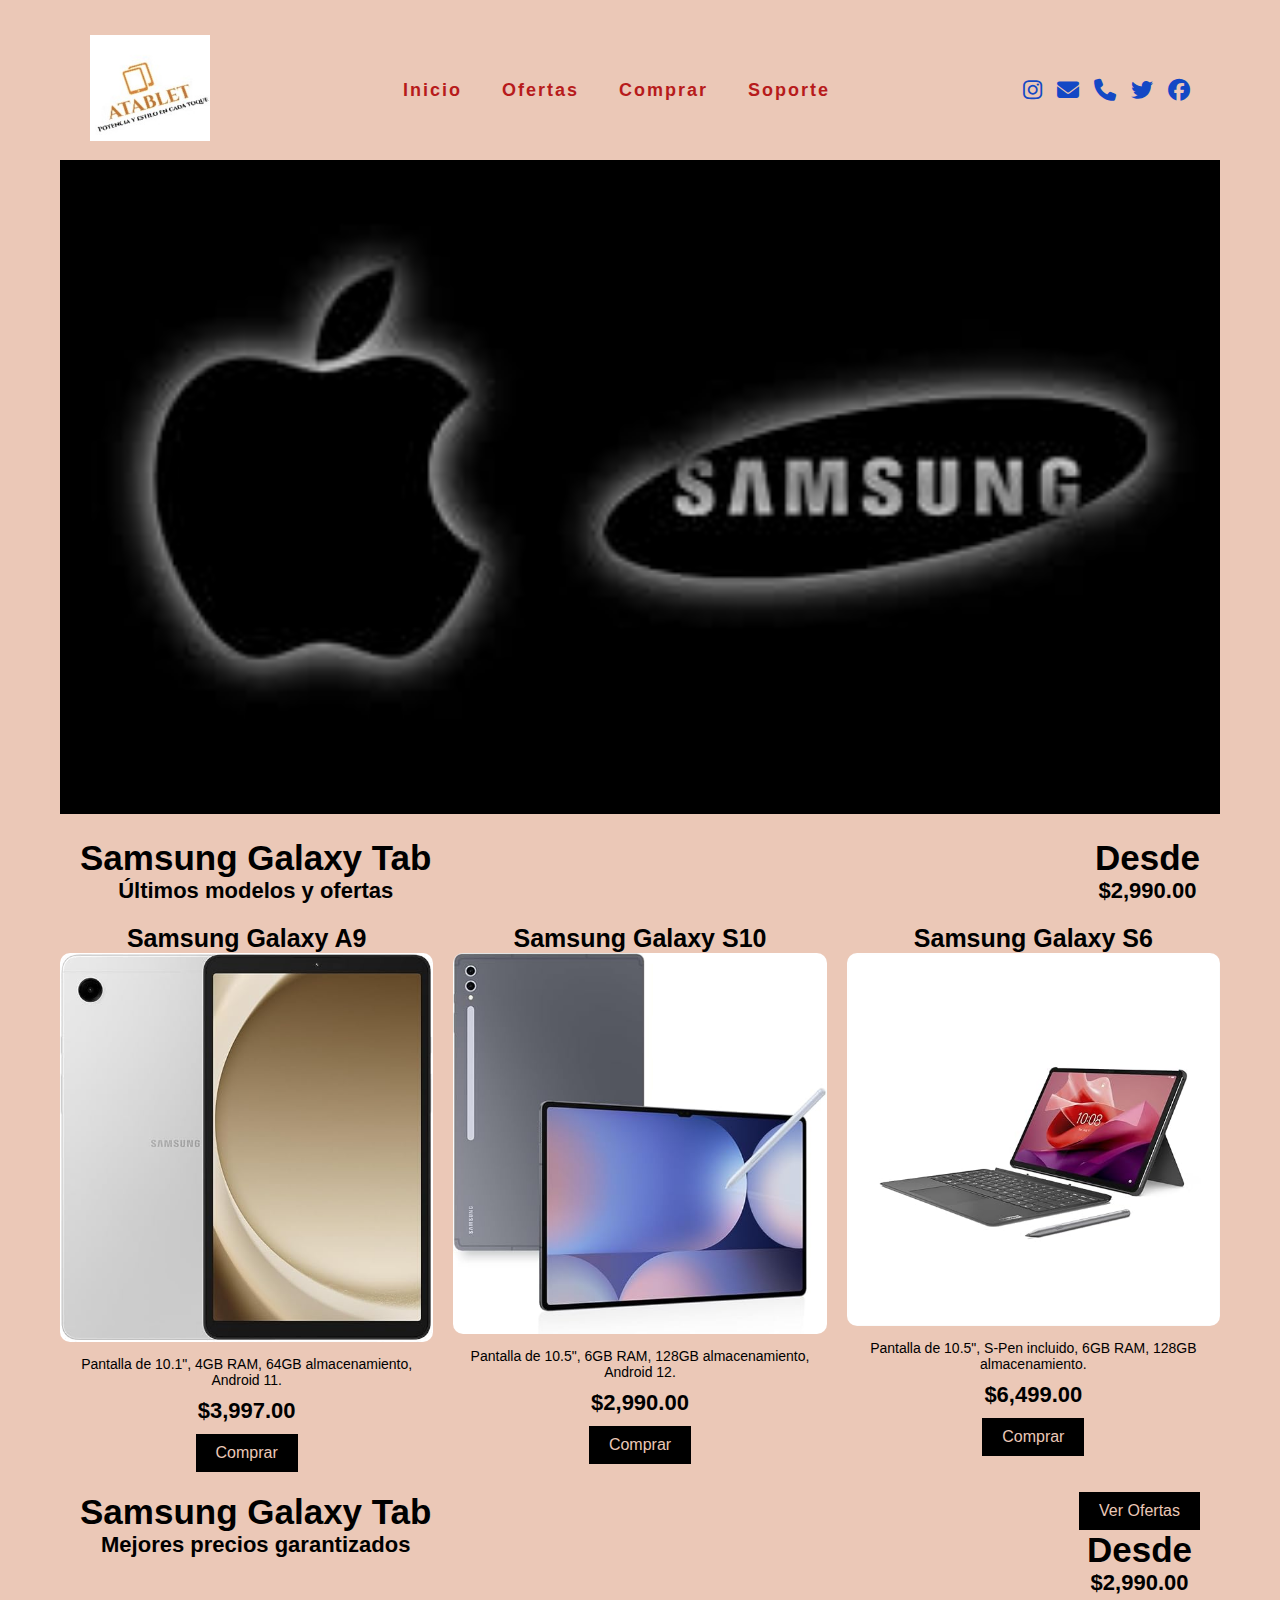
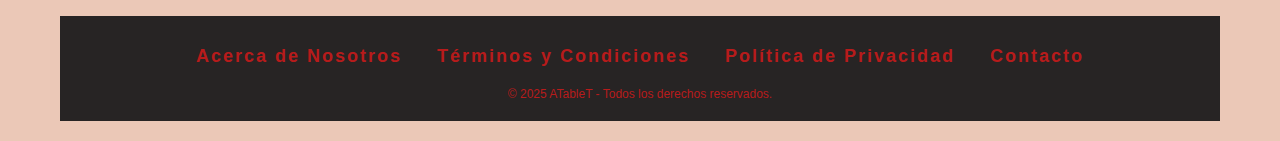
<file: ATablet.html>
<!DOCTYPE html>
<html lang="es">
<head>
    <meta charset="UTF-8">
    <meta name="viewport" content="width=device-width, initial-scale=1.0">
    <title>ATableT</title>
    <link rel="stylesheet" href="Css/atablet.css">
    <link rel="stylesheet" href="https://cdnjs.cloudflare.com/ajax/libs/font-awesome/6.5.1/css/all.min.css">
</head>
<body>

    <div class="contenedor">
        <!-- 🔹 Menú de navegación -->
        <nav class="menu-nav">
            <div class="logo">
                <img src="Imagenes/logo.jpg" alt="Logo ATableT">
            </div>
            <div class="menu">
                <a href="#" class="enlace">Inicio</a>
                <a href="#" class="enlace">Ofertas</a>
                <a href="#" class="enlace">Comprar</a>
                <a href="#" class="enlace">Soporte</a>
            </div>
            <div class="redes">
                <i class="fa-brands fa-instagram"></i>
                <i class="fa-solid fa-envelope"></i>
                <i class="fa-solid fa-phone"></i>
                <i class="fa-brands fa-twitter"></i>
                <i class="fa-brands fa-facebook"></i>
            </div>
        </nav>

        <!-- 🔹 Imagen principal -->
        <header>
            <div class="imagen-contenedor">
                <img src="Imagenes/imgdes.jpg" alt="Imagen principal" class="imagen-header">
            </div>
        </header>

        <!-- 🔹 Información general -->
        <main class="info-general">
            <div class="info">
                <h1 class="n">Samsung Galaxy Tab</h1>
                <h2 class="p">Últimos modelos y ofertas</h2>
            </div>
            <div class="precio-inicial">
                <h1 class="n">Desde</h1>
                <h2 class="p">$2,990.00</h2>
            </div>
        </main>

        <!-- 🔹 Lista de productos -->
        <div class="productos">
            <div class="producto">
                <h2 class="titulos">Samsung Galaxy A9</h2>
                <img src="Imagenes/TabA9.jpg" alt="Samsung Galaxy A9">
                <p class="tecnica">Pantalla de 10.1", 4GB RAM, 64GB almacenamiento, Android 11.</p>
                <h2 class="precio">$3,997.00</h2>
                <button class="btn">Comprar</button>
            </div>

            <div class="producto">
                <h2 class="titulos">Samsung Galaxy S10</h2>
                <img src="Imagenes/TabS10.jpg" alt="Samsung Galaxy S10">
                <p class="tecnica">Pantalla de 10.5", 6GB RAM, 128GB almacenamiento, Android 12.</p>
                <h2 class="precio">$2,990.00</h2>
                <button class="btn">Comprar</button>
            </div>

            <div class="producto">
                <h2 class="titulos">Samsung Galaxy S6</h2>
                <img src="Imagenes/baner2.jpg" alt="Samsung Galaxy Tab S6">
                <p class="tecnica">Pantalla de 10.5", S-Pen incluido, 6GB RAM, 128GB almacenamiento.</p>
                <h2 class="precio">$6,499.00</h2>
                <button class="btn">Comprar</button>
            </div>
        </div>

        <!-- 🔹 Sección de ofertas -->
        <div class="ofertas">
            <div class="ofertas-texto">
                <h1 class="n">Samsung Galaxy Tab</h1> 
                <h2 class="p">Mejores precios garantizados</h2>
            </div>
            <div class="ofertas-boton">
                <button class="btn">Ver Ofertas</button>
                <h1 class="n">Desde</h1>
                <h2 class="p">$2,990.00</h2>
            </div>
        </div>

        <!-- 🔹 Pie de página -->
        <footer class="pie">
            <nav class="footer-nav">
                <a href="#" class="en">Acerca de Nosotros</a>
                <a href="#" class="en">Términos y Condiciones</a>
                <a href="#" class="en">Política de Privacidad</a>
                <a href="#" class="en">Contacto</a>
            </nav>
            <p class="final">&copy; 2025 ATableT - Todos los derechos reservados.</p>
        </footer>

    </div>

</body>
</html>
</file>
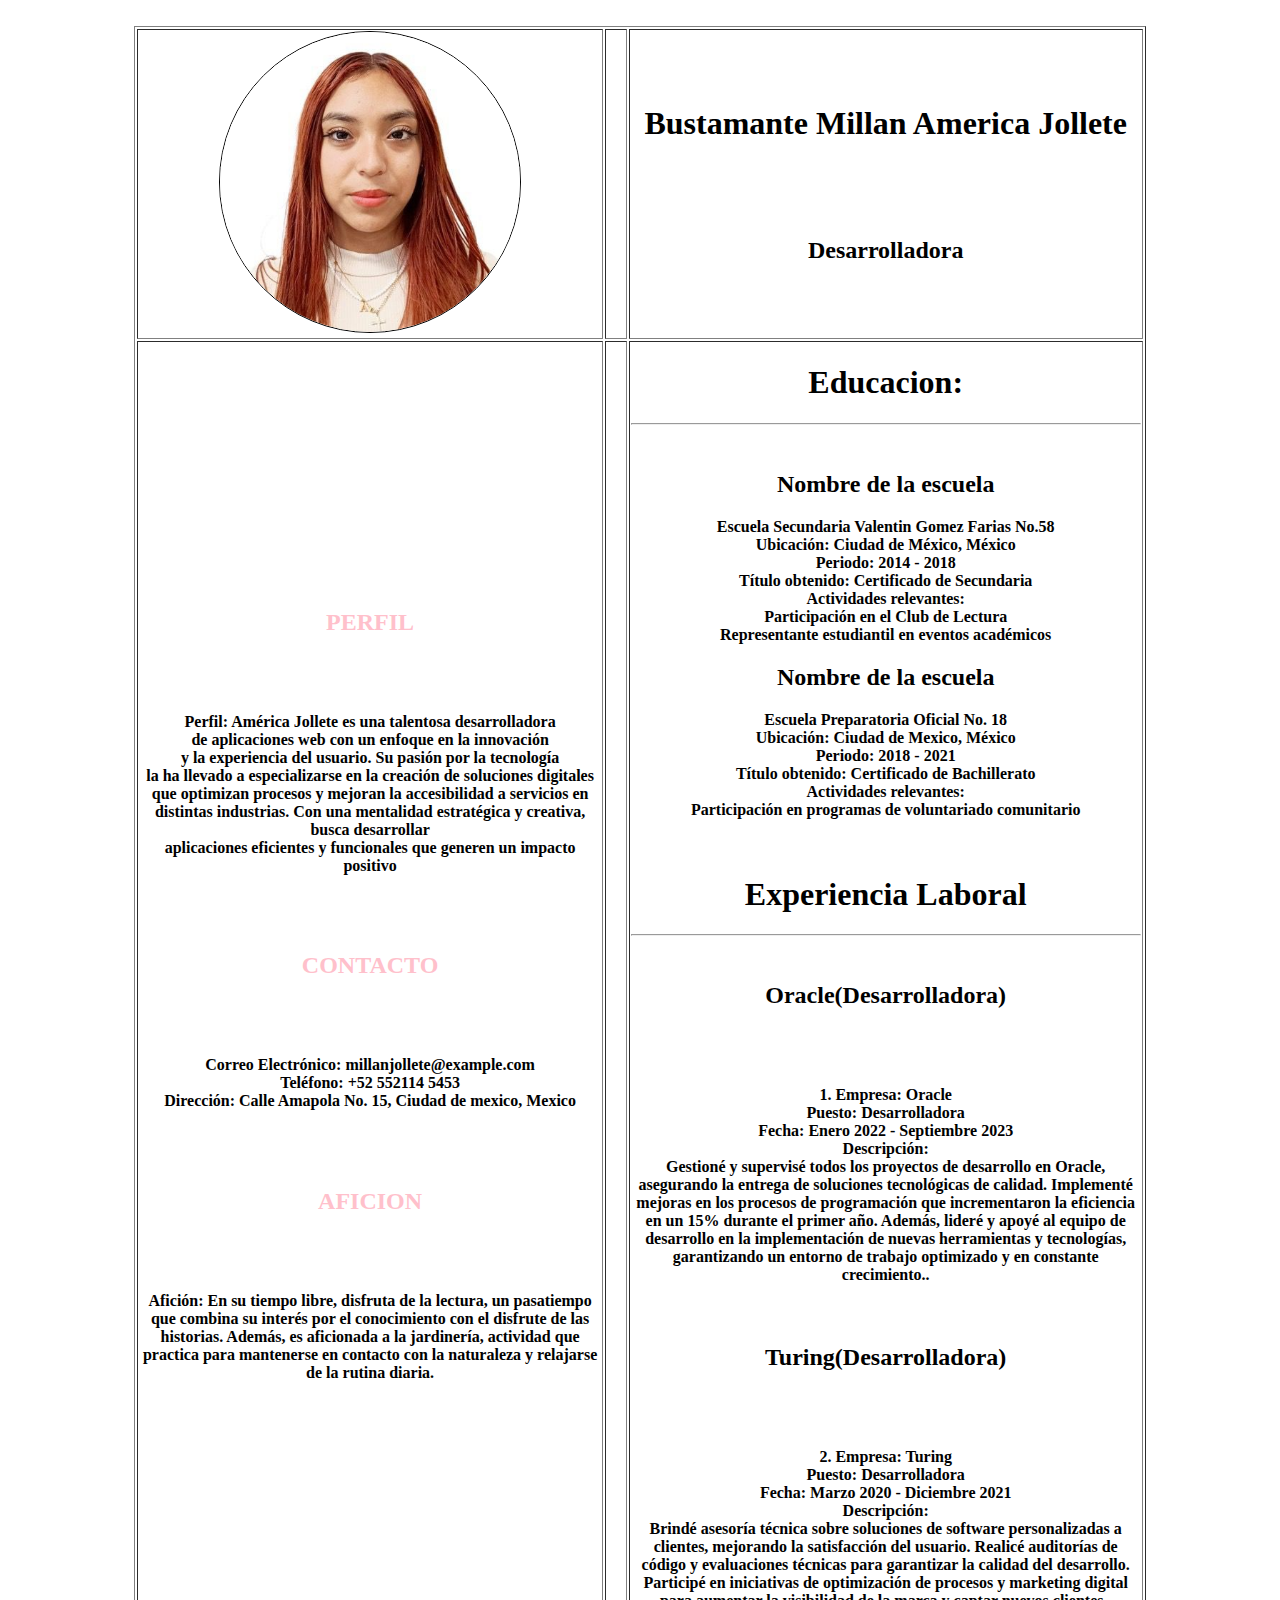
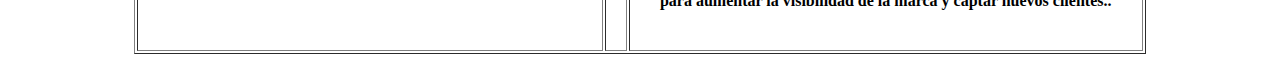
<file: curriculum.html>
<!DOCTYPE html>
<html lang="en">
<head>
    <meta charset="UTF-8">
    <meta name="viewport" content="width=device-width, initial-scale=1.0">
    <title>curriculum</title>
</head>
<body>
    &nbsp;&nbsp;
    <div align="center">
    <table  border=".1px" width="80%">
        <tr>
            <th> <img src= "Imagenes/foto.jpeg" alt=""  width="300px" height="300px" border="1" style="border-radius:50%"></th>
                <th>         &nbsp;&nbsp;&nbsp;&nbsp; &nbsp;&nbsp;&nbsp;&nbsp;  </th>
                <th><h1> Bustamante Millan America Jollete </h1><br><br><br>
                    <h2>Desarrolladora</h2>
                </th>
                </tr><tr>

                <td> 
                    <h2 align="center"><font color="pink"  >PERFIL</font></h2><br><br>
                    <h4 align="center">
                        Perfil: América Jollete es una talentosa desarrolladora <br>
                        de aplicaciones web con un enfoque en la innovación  <br>
                        y la experiencia del usuario. Su pasión por la tecnología <br>
                        la ha llevado a especializarse en la creación de soluciones digitales que optimizan
                        procesos y mejoran la accesibilidad a servicios en distintas industrias. 
                        Con una mentalidad estratégica y creativa, busca desarrollar <br>
                        aplicaciones eficientes y funcionales que generen un impacto positivo</h4> <br><br>

                    <h2 align="center "><font color="pink">CONTACTO</font></h2> <br><br>
                    <h4 align="center">Correo Electrónico: millanjollete@example.com <br>
                        Teléfono: +52 552114 5453 <br>
                        Dirección: Calle Amapola No. 15, Ciudad de mexico, Mexico</h4><br><br>


                    <h2 align="center"><font color="pink" >AFICION</font></h2><br><br>
                    <h4 align="center">
                    Afición: En su tiempo libre, disfruta de la lectura, un pasatiempo que
                    combina su interés por el conocimiento con el disfrute de las historias.
                    Además, es aficionada a la jardinería, actividad que practica para mantenerse
                    en contacto con la naturaleza y relajarse de la rutina diaria.</h4>
                

                </td>
                <td></td>
            <th> 
                <h1>Educacion:</h1>
                <hr>
                <br>
                <h2>Nombre de la escuela</h2>
                Escuela Secundaria Valentin Gomez Farias No.58 <br>

                    Ubicación: Ciudad de México, México <br>
                    Periodo: 2014 - 2018 <br>
                    Título obtenido: Certificado de Secundaria <br>
                    <b> Actividades relevantes: </b><br> 
                    Participación en el Club de Lectura <br>
                    Representante estudiantil en eventos académicos
                <br>
                <h2>Nombre de la escuela</h2>
                 Escuela Preparatoria Oficial No. 18 <br>

                    Ubicación: Ciudad de Mexico, México <br>
                    Periodo: 2018 - 2021 <br>
                    Título obtenido: Certificado de Bachillerato  <br>
                    <b> Actividades relevantes: </b> <br>
                    Participación en programas de voluntariado comunitario <br>
                <br><br>
                <h1>Experiencia Laboral</h1>
                <hr><br>

                <h2>Oracle(Desarrolladora)</h2><br><br>
                <h4>1. Empresa: Oracle <br>
                    Puesto: Desarrolladora <br>
                    Fecha: Enero 2022 - Septiembre 2023 <br>
                    Descripción: <br>
                    
                    Gestioné y supervisé todos los proyectos de desarrollo en Oracle, 
                    asegurando la entrega de soluciones tecnológicas de calidad. 
                    Implementé mejoras en los procesos de programación que incrementaron 
                    la eficiencia en un 15% durante el primer año. Además, lideré y apoyé 
                    al equipo de desarrollo en la implementación de nuevas herramientas y 
                    tecnologías, garantizando un entorno de trabajo optimizado y 
                    en constante crecimiento..</h4> <br>

                <h2>Turing(Desarrolladora)</h2><br><br>
                <h4>2. Empresa: Turing<br>
                    Puesto: Desarrolladora <br>
                    Fecha: Marzo 2020 - Diciembre 2021<br>
                    Descripción: <br>
                    
                    Brindé asesoría técnica sobre soluciones de software 
                    personalizadas a clientes, mejorando la satisfacción del usuario. 
                    Realicé auditorías de código y evaluaciones técnicas para garantizar
                     la calidad del desarrollo. Participé en iniciativas de optimización 
                     de procesos y marketing digital para aumentar la visibilidad de la
                      marca y captar nuevos clientes..</h4> <br>
            

            </th>
        </tr>
    </table>
</body>
</html>
</file>
<file: Css/atablet.css>
/* 🔹 Reset */
* {
    margin: 0;
    padding: 0;
    box-sizing: border-box;
}

/* 🔹 Cuerpo */
body {
    background-color:#ebc8b7;
    font-family: 'Lucida Sans', 'Lucida Sans Regular', 'Lucida Grande', 'Lucida Sans Unicode', Geneva, Verdana, sans-serif;
}

/* 🔹 Contenedor principal */
.contenedor {
    max-width: 1200px;
    margin: 0 auto;
    padding: 20px;
}

/* 🔹 Menú de navegación */
.menu-nav {
    display: flex;
    justify-content: space-between;
    align-items: center;
    background-color: #ebc8b7;
    padding: 15px 30px;
    border-bottom: 2px solid black;
}

/* 🔹 Logo */
.logo img {
    width: 120px;
    height: auto;
}

/* 🔹 Menú */
.menu {
    display: flex;
    gap: 20px;
}

a {
    font-size: 18px;
    text-decoration: none;
    color: #b71b1b;
    text-align: center;
    padding: 10px;
    font-weight: bold;
    letter-spacing: 2px;
}

a:hover {
    color: rgb(213, 107, 20);
}

/* 🔹 Redes sociales */
.redes {
    display: flex;
    gap: 15px;
}

.redes i {
    font-size: 22px;
    color: #1348c5;
}

/* 🔹 Encabezado */
header {
    width: 100%;
}

.imagen-header {
    width: 100%;
    height: auto;
    object-fit: cover;
}

/* 🔹 Información general */
.info-general {
    display: flex;
    justify-content: space-between;
    padding: 20px;
    text-align: center;
}

.n {
    font-size: 35px;
    font-weight: bold;
}

.p {
    font-size: 22px;
}

/* 🔹 Sección de productos */
.productos {
    display: flex;
    justify-content: space-around;
    flex-wrap: wrap;
    gap: 20px;
   
}

.producto {
    flex: 1;
    min-width: 280px;
    text-align: center;
}

.producto img {
    width: 100%;
    height: auto;
    border-radius: 10px;
}

.titulos {
    font-size: 25px;
    font-weight: bold;
}

.tecnica {
    font-size: 14px;
    margin-top: 10px;
}

.precio {
    font-size: 22px;
    font-weight: bold;
    color: black;
    margin: 10px 0;
}

.btn {
    padding: 10px 20px;
    background-color: black;
    color: #ebc8b7;
    border: none;
    cursor: pointer;
    font-size: 16px;
}

.btn:hover {
    background-color: rgb(213, 107, 20);
}

/* 🔹 Sección de Ofertas */
.ofertas {
    display: flex;
    justify-content: space-between;
    padding: 20px;
    text-align: center;
    background-color: #ebc8b7;
}

.ofertas-boton {
    display: flex;
    flex-direction: column;
    align-items: center;
}

/* 🔹 Pie de página */
.pie {
    text-align: center;
    padding: 20px;
    background-color: rgb(39, 36, 36);
}

.footer-nav {
    display: flex;
    gap: 15px;
    justify-content: center;
}

.footer-nav a {
    color: #b71b1b;
    text-decoration: none;
}

.final {
    margin-top: 10px;
    font-size: 12px;
    color: #b71b1b;
}

.clearfix::after {
    content: "";
    display: table;
    clear: both;
}
</file>
